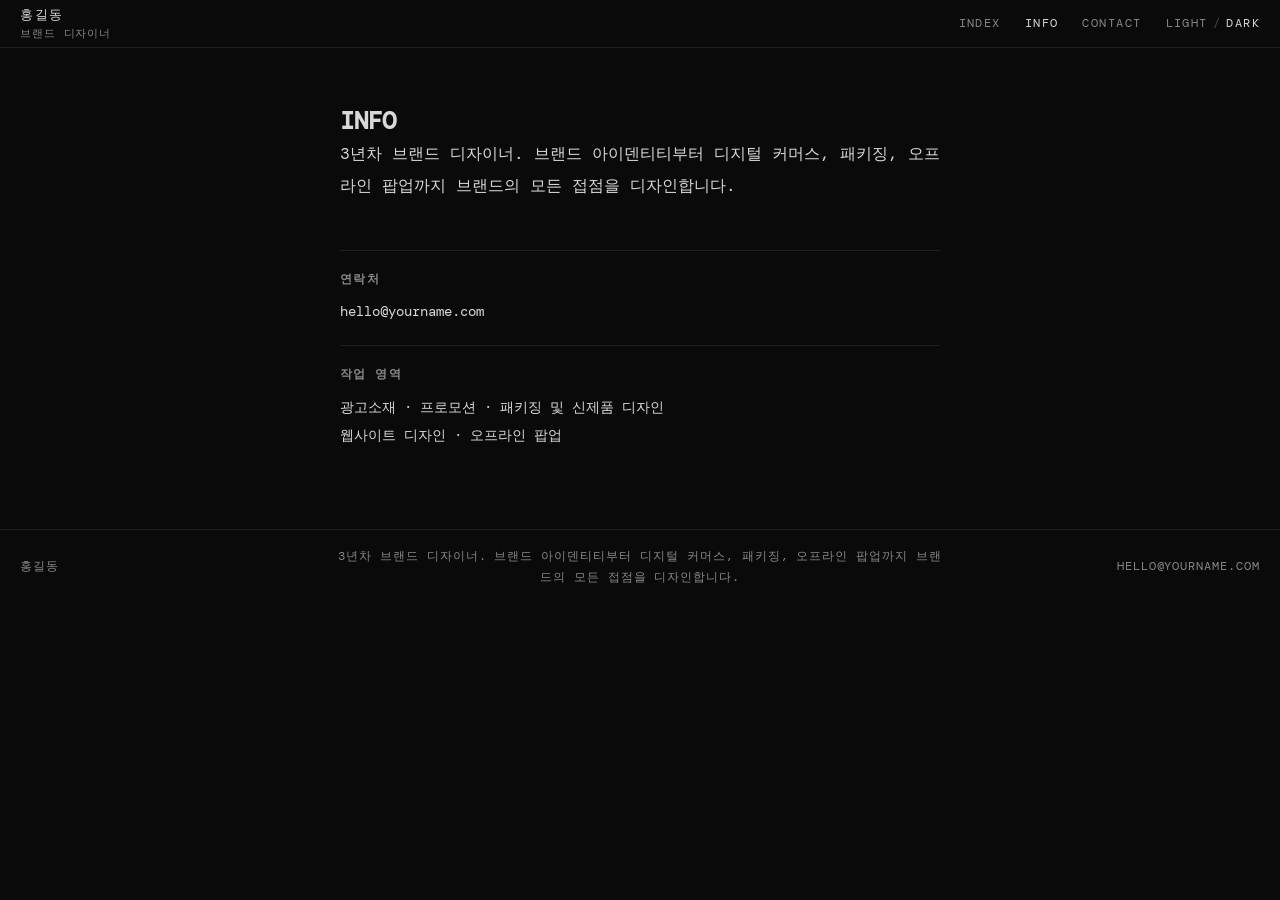
<file: about.html>
<!DOCTYPE html>
<html lang="ko" data-theme="dark">
<head>
  <meta charset="UTF-8" />
  <meta name="viewport" content="width=device-width, initial-scale=1.0" />
  <title>Info</title>
  <link rel="stylesheet" href="css/style.css" />
  <link rel="preconnect" href="https://fonts.googleapis.com" />
  <link href="https://fonts.googleapis.com/css2?family=DM+Mono:wght@400;500&family=Inter:wght@400;500&display=swap" rel="stylesheet" />
</head>
<body>

<!-- ── HEADER ── -->
<header>
  <div class="header-left">
    <span class="site-name" id="header-name">이름</span>
    <span class="site-title" id="header-title">브랜드 디자이너</span>
  </div>
  <nav class="header-nav">
    <a href="index.html">INDEX</a>
    <a href="about.html" class="active">INFO</a>
    <a href="mailto:" id="contact-link">CONTACT</a>
    <div class="theme-toggle">
      <span id="btn-light">LIGHT</span>
      <span class="sep">/</span>
      <span id="btn-dark" class="active">DARK</span>
    </div>
  </nav>
</header>

<main>
  <div class="about-wrap" id="about-content">
    <!-- JS로 채워짐 -->
  </div>
</main>

<footer>
  <div class="footer-left" id="footer-name">이름</div>
  <div class="footer-mid" id="footer-bio"></div>
  <div class="footer-right" id="footer-contact"></div>
</footer>

<script src="data/data.js"></script>
<script>
async function init() {
  const data = await fetch('data/projects.json').then(r => r.json());
  const { name, title, bio, email, instagram, linkedin } = data.profile;

  document.title = 'Info — ' + name;
  document.getElementById('header-name').textContent = name;
  document.getElementById('header-title').textContent = title;
  document.getElementById('footer-name').textContent = name;
  document.getElementById('footer-bio').textContent = bio;
  document.getElementById('footer-contact').innerHTML =
    email ? `<a href="mailto:${email}">${email}</a>` : '';
  document.getElementById('contact-link').href = email ? `mailto:${email}` : '#';

  const saved = localStorage.getItem('theme') || 'dark';
  setTheme(saved);
  document.getElementById('btn-light').addEventListener('click', () => setTheme('light'));
  document.getElementById('btn-dark').addEventListener('click', () => setTheme('dark'));

  document.getElementById('about-content').innerHTML = `
    <h2>INFO</h2>
    <p class="about-bio">${bio}</p>

    <div class="about-section">
      <h3>연락처</h3>
      ${email ? `<a href="mailto:${email}">${email}</a>` : ''}
      ${instagram ? `<a href="${instagram}" target="_blank">Instagram</a>` : ''}
      ${linkedin ? `<a href="${linkedin}" target="_blank">LinkedIn</a>` : ''}
    </div>

    <div class="about-section">
      <h3>작업 영역</h3>
      <p>광고소재 · 프로모션 · 패키징 및 신제품 디자인</p>
      <p>웹사이트 디자인 · 오프라인 팝업</p>
    </div>
  `;
}

function setTheme(theme) {
  document.documentElement.setAttribute('data-theme', theme);
  localStorage.setItem('theme', theme);
  document.getElementById('btn-light').classList.toggle('active', theme === 'light');
  document.getElementById('btn-dark').classList.toggle('active', theme === 'dark');
}

init();
</script>
</body>
</html>
</file>
<file: css/style.css>
/* ─────────────────────────────────────
   Reset & Base
───────────────────────────────────── */
*, *::before, *::after { box-sizing: border-box; margin: 0; padding: 0; }

:root {
  --bg: #0a0a0a;
  --bg-hover: #141414;
  --text: #d8d8d8;
  --text-dim: #888;
  --text-muted: #444;
  --border: #1e1e1e;
  --border-mid: #2a2a2a;
  --font: 'DM Mono', 'Courier New', monospace;
}

[data-theme="light"] {
  --bg: #f4f4f2;
  --bg-hover: #eaeae8;
  --text: #111;
  --text-dim: #777;
  --text-muted: #bbb;
  --border: #e0e0de;
  --border-mid: #d0d0ce;
}

html { font-size: 16px; }

body {
  background: var(--bg);
  color: var(--text);
  font-family: var(--font);
  line-height: 1.4;
  min-height: 100vh;
  transition: background 0.2s, color 0.2s;
  -webkit-font-smoothing: antialiased;
}

a { color: inherit; text-decoration: none; }
img { display: block; width: 100%; height: 100%; object-fit: cover; }
button { background: none; border: none; cursor: pointer; font: inherit; color: inherit; padding: 0; }

/* ─────────────────────────────────────
   Header
───────────────────────────────────── */
header {
  position: sticky;
  top: 0;
  z-index: 100;
  background: var(--bg);
  border-bottom: 1px solid var(--border);
  padding: 0 20px;
  display: flex;
  justify-content: space-between;
  align-items: center;
  height: 48px;
  transition: background 0.2s;
}

.header-left {
  display: flex;
  flex-direction: column;
  gap: 2px;
}

.site-name {
  font-size: 13px;
  letter-spacing: 0.12em;
  text-transform: uppercase;
  font-weight: 500;
  color: var(--text);
}

.site-title {
  font-size: 11px;
  color: var(--text-dim);
  letter-spacing: 0.08em;
  text-transform: uppercase;
}

.header-nav {
  display: flex;
  align-items: center;
  gap: 24px;
}

.header-nav a {
  font-size: 12px;
  letter-spacing: 0.12em;
  text-transform: uppercase;
  color: var(--text-dim);
  transition: color 0.1s;
}

.header-nav a:hover,
.header-nav a.active { color: var(--text); }

.theme-toggle {
  display: flex;
  align-items: center;
  gap: 5px;
  font-size: 12px;
  letter-spacing: 0.12em;
  text-transform: uppercase;
  color: var(--text-dim);
}

.theme-toggle span { cursor: pointer; transition: color 0.1s; }
.theme-toggle span:hover { color: var(--text); }
.theme-toggle span.active { color: var(--text); }
.theme-toggle .sep { color: var(--text-muted); user-select: none; }

/* ─────────────────────────────────────
   Filter Bar
───────────────────────────────────── */
.filter-bar {
  border-bottom: 1px solid var(--border);
  padding: 10px 20px;
  display: flex;
  align-items: center;
  gap: 20px;
  font-size: 12px;
  letter-spacing: 0.1em;
  text-transform: uppercase;
  overflow-x: auto;
  scrollbar-width: none;
}

.filter-bar::-webkit-scrollbar { display: none; }

.filter-group {
  display: flex;
  align-items: center;
  gap: 12px;
  flex-shrink: 0;
}

.filter-btn {
  display: flex;
  align-items: center;
  gap: 5px;
  color: var(--text-dim);
  transition: color 0.1s;
  white-space: nowrap;
}

.filter-btn:hover { color: var(--text); }
.filter-btn.active { color: var(--text); }

.radio-dot {
  width: 6px;
  height: 6px;
  border-radius: 50%;
  border: 1px solid currentColor;
  flex-shrink: 0;
  display: flex;
  align-items: center;
  justify-content: center;
}

.filter-btn.active .radio-dot::after {
  content: '';
  width: 2.5px;
  height: 2.5px;
  border-radius: 50%;
  background: currentColor;
  display: block;
}

.filter-divider {
  width: 1px;
  height: 10px;
  background: var(--border-mid);
  flex-shrink: 0;
}

/* ─────────────────────────────────────
   Grid View
───────────────────────────────────── */
#grid-view {
  display: grid;
  grid-template-columns: repeat(4, 1fr);
}

.grid-item {
  border-right: 1px solid var(--border);
  border-bottom: 1px solid var(--border);
  cursor: pointer;
  overflow: hidden;
}

.grid-item:nth-child(4n) { border-right: none; }

.grid-item-img {
  width: 100%;
  aspect-ratio: 3/2;
  overflow: hidden;
  background: var(--border-mid);
  position: relative;
}

.grid-item-img img {
  width: 100%;
  height: 100%;
  object-fit: cover;
  transition: transform 0.5s ease;
}

.grid-item:hover .grid-item-img img {
  transform: scale(1.04);
}

.grid-item-img.no-img {
  display: flex;
  align-items: center;
  justify-content: center;
  color: var(--text-muted);
  font-size: 9px;
  letter-spacing: 0.1em;
}

.grid-item-info {
  padding: 10px 12px 12px;
  border-top: 1px solid var(--border);
}

.grid-item-title {
  font-size: 13px;
  letter-spacing: 0.08em;
  text-transform: uppercase;
  margin-bottom: 5px;
  color: var(--text);
}

.grid-item-meta {
  display: flex;
  gap: 10px;
  font-size: 12px;
  color: var(--text-dim);
  letter-spacing: 0.06em;
}

.grid-item-cats span::before { content: '['; }
.grid-item-cats span::after { content: ']'; }
.grid-item-cats span + span::before { content: ' ['; }

/* ─────────────────────────────────────
   List View
───────────────────────────────────── */
#list-view { display: none; }

.list-header {
  display: grid;
  grid-template-columns: 1.8fr 2.8fr 1.6fr 90px;
  padding: 10px 20px;
  border-bottom: 1px solid var(--border);
  font-size: 11px;
  letter-spacing: 0.1em;
  text-transform: uppercase;
  color: var(--text-muted);
  gap: 16px;
}

.list-item {
  display: grid;
  grid-template-columns: 1.8fr 2.8fr 1.6fr 90px;
  align-items: center;
  border-bottom: 1px solid var(--border);
  padding: 12px 20px;
  cursor: pointer;
  transition: background 0.1s;
  gap: 16px;
}

.list-item:hover { background: var(--bg-hover); }

.list-item-title {
  font-size: 13px;
  letter-spacing: 0.07em;
  text-transform: uppercase;
  color: var(--text);
}

.list-item-subtitle {
  font-size: 13px;
  color: var(--text-dim);
  letter-spacing: 0.04em;
}

.list-item-cats {
  font-size: 12px;
  color: var(--text-dim);
  display: flex;
  gap: 5px;
  flex-wrap: wrap;
}

.list-item-cats span::before { content: '['; }
.list-item-cats span::after { content: ']'; }

.list-item-date {
  font-size: 12px;
  color: var(--text-dim);
  text-align: right;
  letter-spacing: 0.05em;
}

/* hover preview */
.list-preview {
  position: fixed;
  width: 200px;
  aspect-ratio: 3/2;
  pointer-events: none;
  z-index: 500;
  overflow: hidden;
  opacity: 0;
  transition: opacity 0.12s;
  border: 1px solid var(--border-mid);
}

.list-preview img { width: 100%; height: 100%; object-fit: cover; }
.list-preview.visible { opacity: 1; }

/* ─────────────────────────────────────
   Utilities
───────────────────────────────────── */
.hidden { display: none !important; }

/* ─────────────────────────────────────
   Footer
───────────────────────────────────── */
footer {
  border-top: 1px solid var(--border);
  padding: 16px 20px;
  display: grid;
  grid-template-columns: 1fr 2fr 1fr;
  align-items: center;
  font-size: 12px;
  color: var(--text-dim);
  letter-spacing: 0.08em;
  text-transform: uppercase;
  gap: 16px;
}

.footer-mid { text-align: center; line-height: 1.7; }
.footer-right { text-align: right; }
footer a:hover { color: var(--text); }

/* ─────────────────────────────────────
   Project Page — Behance Style
───────────────────────────────────── */
#project-content { width: 100%; }

/* ── 커버: 타이포그래피 ── */
.pf-cover-typo {
  padding: 100px 80px 0;
  max-width: 1200px;
  margin: 0 auto;
}
.pf-cover-eyebrow {
  font-size: 11px;
  letter-spacing: 0.2em;
  text-transform: uppercase;
  color: var(--text-muted);
  margin-bottom: 24px;
}
.pf-cover-headline {
  font-size: clamp(32px, 5vw, 72px);
  font-weight: 500;
  letter-spacing: -0.01em;
  text-transform: uppercase;
  line-height: 1.05;
  color: var(--text);
  margin-bottom: 20px;
}
.pf-cover-sub {
  font-size: 15px;
  color: var(--text-dim);
  letter-spacing: 0.03em;
  max-width: 600px;
  line-height: 1.7;
  margin-bottom: 60px;
}
.pf-cover-img {
  width: 100%;
  max-height: 70vh;
  overflow: hidden;
  border-radius: 6px 6px 0 0;
}
.pf-cover-img img { width: 100%; object-fit: cover; display: block; }

/* ── 오버뷰 블록 ── */
.pf-overview-block {
  display: grid;
  grid-template-columns: 1.8fr 1fr;
  gap: 80px;
  padding: 80px 80px 80px;
  max-width: 1200px;
  margin: 0 auto;
  border-bottom: 1px solid var(--border);
}
.pf-tag {
  font-size: 10px;
  letter-spacing: 0.22em;
  text-transform: uppercase;
  color: var(--text-muted);
  margin-bottom: 20px;
  display: block;
}
.pf-overview-text {
  font-size: 16px;
  line-height: 2;
  color: var(--text);
}
.pf-meta-list { display: flex; flex-direction: column; gap: 0; padding-top: 4px; }
.pf-meta-row { padding: 16px 0; border-bottom: 1px solid var(--border); }
.pf-meta-row:first-child { border-top: 1px solid var(--border); }
.pf-meta-row dt {
  font-size: 10px;
  letter-spacing: 0.18em;
  text-transform: uppercase;
  color: var(--text-muted);
  margin-bottom: 4px;
}
.pf-meta-row dd { font-size: 13px; color: var(--text); }

/* ── 섹션 공통 ── */
.pf-section { border-bottom: 1px solid var(--border); }
.pf-section-header {
  max-width: 1200px;
  margin: 0 auto;
  padding: 48px 80px 28px;
}
.pf-section-header--dark { padding: 48px 80px 28px; }
.pf-tag--light { color: rgba(255,255,255,0.4); }

/* ── 풀와이드 섹션 ── */
.pf-section--full { padding-bottom: 0; }
.pf-img-full {
  max-width: 1200px;
  margin: 0 auto;
  padding: 0 80px 80px;
}
.pf-img-full img { width: 100%; display: block; border-radius: 4px; box-shadow: 0 4px 40px rgba(0,0,0,0.12); }

/* ── 다크 섹션 (모바일 목업) ── */
.pf-section--dark {
  background: #0d0d0d;
  border-bottom: none;
  padding-bottom: 80px;
}
.pf-double-grid {
  display: flex;
  justify-content: center;
  align-items: flex-start;
  gap: 48px;
  max-width: 900px;
  margin: 0 auto;
  padding: 0 80px;
}
.pf-double-item { flex: 1; max-width: 320px; }
.pf-double-item img { width: 100%; display: block; border-radius: 12px; }

/* ── 텍스트 섹션 ── */
.pf-section--text {
  max-width: 1200px;
  margin: 0 auto;
  padding: 60px 80px;
}
.pf-section-tag {
  font-size: 10px;
  letter-spacing: 0.2em;
  text-transform: uppercase;
  color: var(--text-muted);
  margin-bottom: 16px;
}
.pf-text-body { font-size: 15px; line-height: 2; color: var(--text); max-width: 640px; }

/* ── 빈 상태 ── */
.pf-empty { color: var(--text-muted); font-size: 11px; text-align: center; padding: 80px 0; }

/* ── 하단 네비 ── */
.pf-bottom-nav {
  display: grid;
  grid-template-columns: 1fr auto 1fr;
  align-items: center;
  padding: 40px 80px;
  border-top: 1px solid var(--border);
  font-size: 11px;
  letter-spacing: 0.12em;
  text-transform: uppercase;
  color: var(--text-dim);
}
.pf-bottom-nav a { color: var(--text-dim); transition: color 0.1s; }
.pf-bottom-nav a:hover { color: var(--text); }
.pf-bottom-nav a span { margin: 0 8px; }
.pf-bottom-nav-index { text-align: center; }
.pf-bottom-nav-item--right { text-align: right; }

/* ── 반응형 ── */
@media (max-width: 1024px) {
  .pf-cover-typo, .pf-overview-block, .pf-section-header,
  .pf-img-full, .pf-bottom-nav { padding-left: 40px; padding-right: 40px; }
  .pf-double-grid { padding: 0 40px; }
}
@media (max-width: 768px) {
  .pf-cover-typo { padding: 60px 24px 0; }
  .pf-overview-block { grid-template-columns: 1fr; gap: 40px; padding: 48px 24px; }
  .pf-section-header, .pf-img-full { padding-left: 24px; padding-right: 24px; }
  .pf-img-full { padding-bottom: 48px; }
  .pf-double-grid { flex-direction: column; align-items: center; padding: 0 24px; gap: 24px; }
  .pf-double-item { max-width: 100%; }
  .pf-bottom-nav { padding: 28px 24px; gap: 12px; }
}

/* ─── legacy (다른 프로젝트용) ─── */
.project-wrap {
  max-width: 960px;
  margin: 0 auto;
  padding: 48px 20px 80px;
}

.project-header {
  border-bottom: 1px solid var(--border);
  padding-bottom: 20px;
  margin-bottom: 36px;
}

.project-header-meta {
  font-size: 12px;
  color: var(--text-dim);
  letter-spacing: 0.1em;
  text-transform: uppercase;
  margin-bottom: 12px;
  display: flex;
  gap: 14px;
}

.project-header h1 {
  font-size: 28px;
  letter-spacing: 0.06em;
  text-transform: uppercase;
  font-weight: 500;
  margin-bottom: 8px;
  line-height: 1.2;
}

.project-header .subtitle {
  font-size: 15px;
  color: var(--text-dim);
  letter-spacing: 0.04em;
}

.project-overview {
  display: grid;
  grid-template-columns: 2fr 1fr;
  gap: 48px;
  margin-bottom: 48px;
}

.project-overview-text {
  font-size: 15px;
  line-height: 1.9;
  color: var(--text);
}

.project-overview-side {
  font-size: 12px;
  letter-spacing: 0.07em;
}

.project-overview-side dt {
  text-transform: uppercase;
  color: var(--text-dim);
  margin-top: 14px;
  margin-bottom: 3px;
}

.project-overview-side dt:first-child { margin-top: 0; }
.project-overview-side dd { color: var(--text); }

.project-images {
  display: flex;
  flex-direction: column;
  gap: 2px;
}

.project-images img { width: 100%; display: block; }

.project-nav {
  display: flex;
  justify-content: space-between;
  border-top: 1px solid var(--border);
  padding-top: 20px;
  margin-top: 60px;
  font-size: 12px;
  letter-spacing: 0.1em;
  text-transform: uppercase;
  color: var(--text-dim);
}

.project-nav a:hover { color: var(--text); }

/* ─────────────────────────────────────
   About Page
───────────────────────────────────── */
.about-wrap {
  max-width: 640px;
  margin: 0 auto;
  padding: 56px 20px 80px;
}

.about-label {
  font-size: 12px;
  letter-spacing: 0.12em;
  text-transform: uppercase;
  color: var(--text-dim);
  margin-bottom: 24px;
}

.about-bio {
  font-size: 16px;
  line-height: 2;
  margin-bottom: 48px;
  color: var(--text);
}

.about-section {
  border-top: 1px solid var(--border);
  padding-top: 20px;
  margin-top: 20px;
}

.about-section h3 {
  font-size: 12px;
  letter-spacing: 0.12em;
  text-transform: uppercase;
  color: var(--text-dim);
  margin-bottom: 10px;
}

.about-section p,
.about-section a {
  font-size: 14px;
  line-height: 2;
  display: block;
  color: var(--text);
}

.about-section a:hover { color: var(--text-dim); }

/* ─────────────────────────────────────
   Responsive
───────────────────────────────────── */
@media (max-width: 1024px) {
  #grid-view { grid-template-columns: repeat(3, 1fr); }
  .grid-item:nth-child(4n) { border-right: 1px solid var(--border); }
  .grid-item:nth-child(3n) { border-right: none; }
}

@media (max-width: 768px) {
  #grid-view { grid-template-columns: repeat(2, 1fr); }
  .grid-item:nth-child(3n) { border-right: 1px solid var(--border); }
  .grid-item:nth-child(2n) { border-right: none; }

  .list-header { display: none; }
  .list-item {
    grid-template-columns: 1fr auto;
    gap: 8px;
  }
  .list-item-subtitle,
  .list-item-cats { display: none; }

  footer { grid-template-columns: 1fr; gap: 6px; }
  .footer-mid, .footer-right { text-align: left; }

  .project-overview { grid-template-columns: 1fr; gap: 24px; }
}

@media (max-width: 480px) {
  /* 헤더 */
  header {
    padding: 0 14px;
    height: auto;
    min-height: 52px;
    flex-wrap: wrap;
    gap: 6px;
    padding-top: 10px;
    padding-bottom: 10px;
  }
  .header-nav { gap: 14px; flex-wrap: wrap; }

  /* 필터바 */
  .filter-bar { padding: 8px 14px; gap: 12px; }

  /* 그리드 — 1열 */
  #grid-view {
    grid-template-columns: 1fr !important;
  }
  .grid-item {
    border-right: none !important;
  }
  .grid-item-img {
    aspect-ratio: 3/2;
  }

  /* 리스트 — 1열 */
  .list-item {
    grid-template-columns: 1fr;
    gap: 4px;
    padding: 14px;
  }
  .list-item-date { text-align: left; }

  /* 프로젝트 상세 */
  .project-wrap { padding: 28px 14px 60px; }
  .project-header h1 { font-size: 15px; }

  /* 푸터 */
  footer {
    padding: 14px;
    grid-template-columns: 1fr;
    gap: 6px;
  }
  .footer-mid, .footer-right { text-align: left; }
}
</file>
